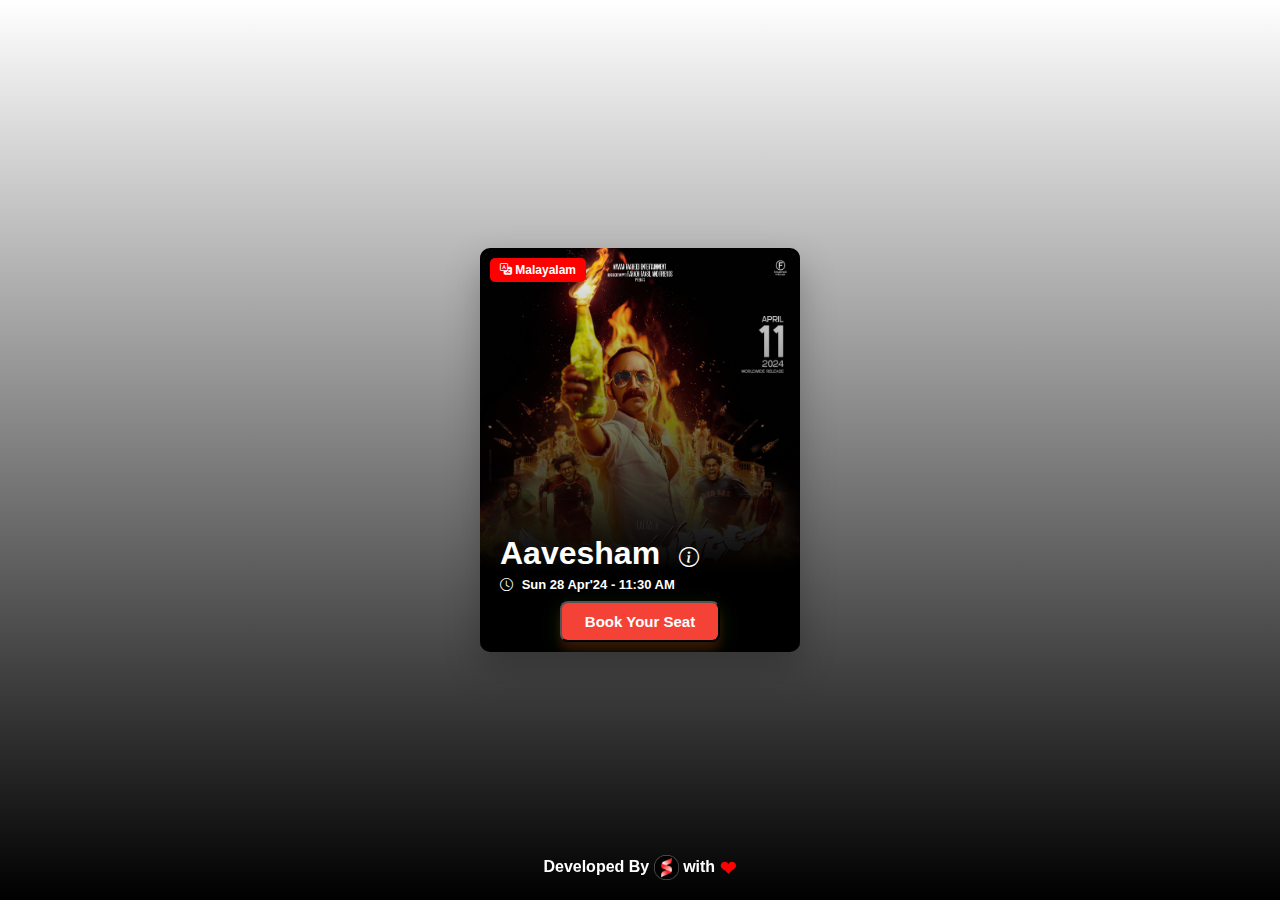
<file: index.html>
<!DOCTYPE html>
<html lang="en">
  <head>
    <meta charset="UTF-8" />
    <meta name="viewport" content="width=device-width, initial-scale=1.0" />
    <meta http-equiv="X-UA-Compatible" content="IE=edge" />
    <title>Book Your Seat</title>
    <link
      rel="stylesheet"
      href="https://cdn.jsdelivr.net/npm/bootstrap-icons@1.11.3/font/bootstrap-icons.min.css"
    />
    <link rel="stylesheet" href="css/common.css" />
    <link rel="stylesheet" href="css/styles.css" />
    <link rel="icon" type="image/icon" href="images/favicon.ico">
  </head>
  <body>
    <div class="card">
      <div class="language-flag"><i class="bi bi-translate"></i> Malayalam</div>
      <div class="poster">
        <img src="images/aavesham.jpg" />
      </div>
      <div class="details">
        <h1 class="title">
          <span id="movieName">Placeholder Name</span>
          <i class="bi bi-info-circle" onclick="togglePopup()"></i>
        </h1>
        <div class="time">
          <h6>
            <i class="bi bi-clock"></i>
            <span id="movieTime">Placeholder Time</span>
          </h6>
        </div>
      </div>
      <div id="popup" class="popup" style="display: none">
        <div class="popup-content">
          <span class="close-btn" onclick="togglePopup()">&times;</span>
          <p>
            Movie: <b>Aavesham (2024)</b>
            <br />
            Long: <b>2h 35m</b>
            <br />
            IMDb RATING: <b>8.2/10</b>
            <br />
            <b>Action</b>
            <br />
            Three teenagers reaches Bangalore for their engineering degree and
            gets involved in a fight with seniors. They find a local gangster
            named Ranga to help them take revenge.
            <br />
            Director: <b>Jithu Madhavan</b>
            <br />
            Writer: <b>Jithu Madhavan</b>
            <br />
            Stars: <b>Fahadh, FaasilSajin, GopuHipster</b>
          </p>
        </div>
      </div>
      <div class="booking">
        <button
          class="button"
          role="button"
          onclick="window.location.href='/book.html'"
        >
          Book Your Seat
        </button>
      </div>
    </div>

    <footer>
      <div class="footer-content">
        Developed By
        <a href="https://twitter.com/M_Saksham093" target="_blank"
          ><img src="images/my_logo.png" alt="Developer Logo" class="logo"
        /></a>
        with <span class="heart">&#x2764;</span>
      </div>
    </footer>

    <script src="js/details.js"></script>

    <script>
      document.getElementById("movieName").textContent = movieDetails.name;
      document.getElementById("movieTime").textContent = movieDetails.time;
    </script>

    <script src="js/script.js"></script>
  </body>
</html>
</file>
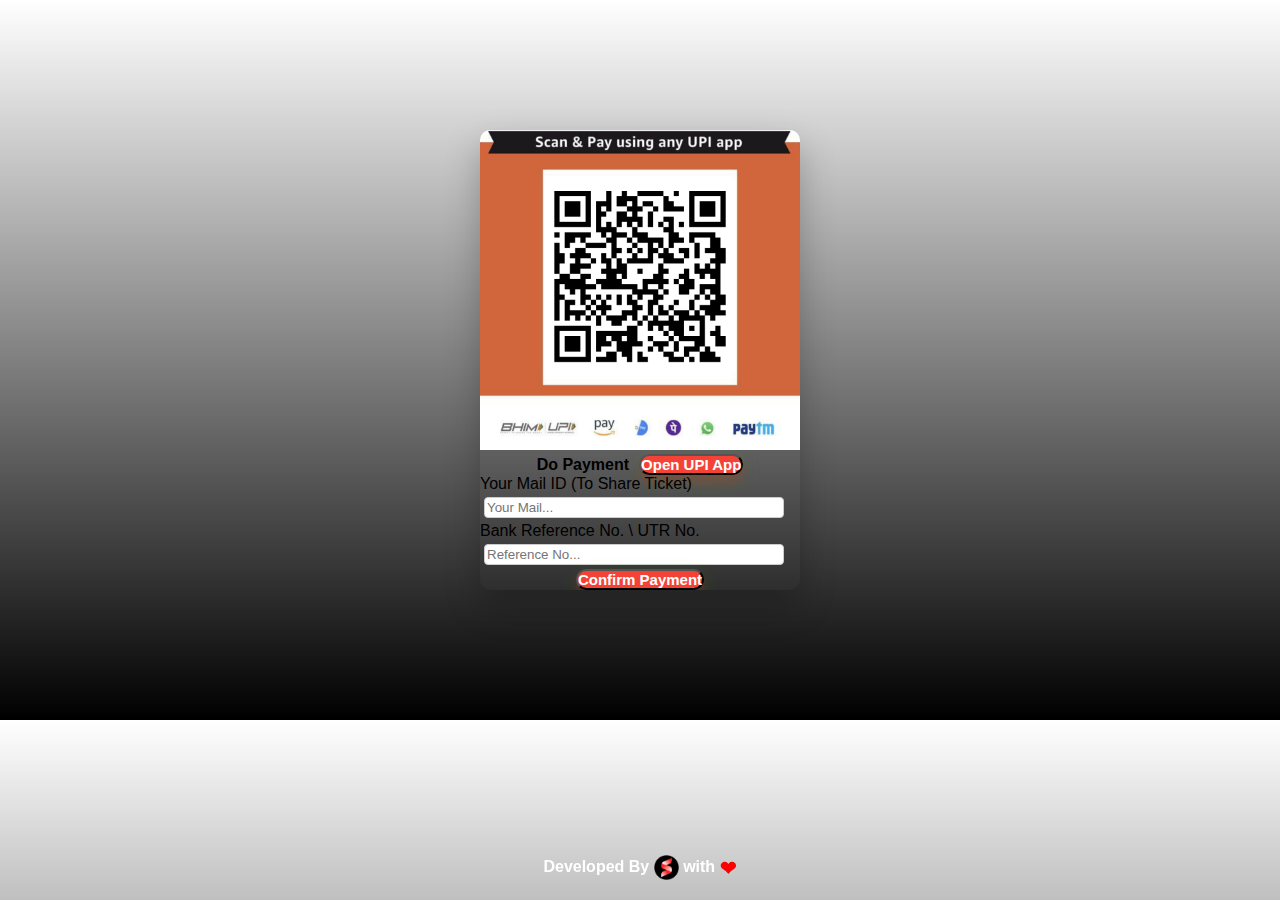
<file: payment.html>
<!DOCTYPE html>
<html lang="en">
  <head>
    <meta charset="UTF-8" />
    <meta name="viewport" content="width=device-width, initial-scale=1.0" />
    <meta http-equiv="X-UA-Compatible" content="IE=edge" />
    <title>Payment</title>
    <link
      href="https://cdn.jsdelivr.net/npm/bootstrap@5.0.2/dist/css/bootstrap.min.css"
      rel="stylesheet"
      integrity="sha384-EVSTQN3/azprG1Anm3QDgpJLIm9Nao0Yz1ztcQTwFspd3yD65VohhpuuCOmLASjC"
      crossorigin="anonymous"
    />
    <link
      rel="stylesheet"
      href="https://cdn.jsdelivr.net/npm/bootstrap-icons@1.11.3/font/bootstrap-icons.min.css"
    />
    <link rel="stylesheet" href="css/common.css" />
    <link rel="stylesheet" href="css/payment.css" />
    <link rel="icon" type="image/icon" href="images/favicon.ico">
  </head>
  <body>
    <div class="payment">
      <div class="card">
        <img src="images/qr.png" class="card-img-top" alt="qr" />
        <div class="payment-container">
          <h4 class="payment-title">Do Payment</h4>
          <button
            class="btn btn-primary"
            role="button"
            aria-label="Open UPI App to do payment"
            onclick="window.location.href='upi://pay?pa=7736912396@paytm&pn=Kiran_Dev&cu=INR&am=200'"
          >
            Open UPI App
          </button>
        </div>
        <div class="card-body">
          <label for="maillabel">Your Mail ID (To Share Ticket)</label>
          <input
            type="email"
            id="mail_id"
            name="mailid"
            placeholder="Your Mail..."
          />

          <label for="lname">Bank Reference No. \ UTR No.</label>
          <input
            type="number"
            id="reference_no"
            name="lastname"
            placeholder="Reference No..."
          />
        </div>
        <div class="payment-container">
          <button class="btn btn-confirm" onclick="confirmPayment()">
            Confirm Payment
          </button>
        </div>
      </div>
    </div>

    <!-- Modal Structure -->
    <div id="myModal" class="modal" style="display: none">
      <div class="modal-content">
        <span class="close">&times;</span>
        <p id="modalText">Thank you for confirmation! Your movie ticket will be shared via email within 24 hours. For assistance, please contact us on WhatsApp: <a href="https://wa.me/919656709933?text=Hello!%20I%20need%20help." target="_blank">WhatsApp Support</a>.<p>
      </div>
    </div>

    <footer>
      <div class="footer-content">
        Developed By
        <a href="https://twitter.com/M_Saksham093" target="_blank"
          ><img src="images/my_logo.png" alt="Developer Logo" class="logo"
        /></a>
        with <span class="heart">&#x2764;</span>
      </div>
    </footer>

    <script src="js/pay.js"></script>
  </body>
</html>
</file>
<file: css/common.css>
@import url('https://fonts.googleapis.com/css2?family=Poppins:wght@100;200;300;400;500;600;700;800;900&display=swap');
@import url('https://fonts.googleapis.com/css?family=PT +Sans');

* {
    margin: 0;
    padding: 0;
    box-sizing: border-box;
    font-family: 'PT Sans', sans-serif;
}

:root {
    --color: linear-gradient(0deg, transparent, rgb(184, 184, 184, .2))
}

body {
    display: flex;
    justify-content: center;
    align-items: center;
    min-height: 100vh;
    background: linear-gradient(#ffffff, #000000);
}
</file>
<file: css/styles.css>
.card {
    position: relative;
    width: 320px;
    height: auto;
    border-radius: 10px;
    overflow: hidden;
    box-shadow: 0 15px 35px rgba(0, 0, 0, 0.25);
}

.card .language-flag {
    position: absolute;
    top: 10px;
    left: 10px;
    background-color: red;
    color: white;
    font-weight: 600;
    padding: 5px 10px;
    border-radius: 5px;
    font-size: 12px;
    z-index: 4; /* Ensures the flag appears above other elements */
}

.card .poster {
    position: relative;
    overflow: hidden;
}

.card .poster::before {
    content: '';
    position: absolute;
    bottom: 0;
    width: 100%;
    height: 100%;
    background: linear-gradient(0deg, #000000 20%, transparent);
    transition: 0.5s;
    z-index: 1;
}

.card .poster img {
    width: 100%;
    height: 100%;
    top: 0;
    object-fit: contain;
}

.card .details {
    position: absolute;
    bottom: 40px;
    left: 0;
    padding: 20px;
    width: 100%;
    z-index: 2;
    transition: 0.5s;
}

.card .details .title {
    padding: 5px 0;
    color: #fff;
}

.card .details .time {
    color: #fff;
    display: flex;
    align-items: center;
    bottom: 55px;
}

.card .details .time h6 {
    font-size: 13px;
    margin-right: 15px;
}

.card .details .time h6 i {
    margin-right: 5px;
}

.popup {
    position: fixed;
    top: 50%;
    left: 50%;
    transform: translate(-50%, -50%);
    background-color: white;
    z-index: 5;
    width: 80%;
    box-shadow: 0px 0px 15px 5px rgba(0,0,0,0.4);
    border-radius: 10px;
    padding: 20px;
    display: none;
    pointer-events: auto;
}

.popup-content {
    position: relative;
    max-width: 600px;
    margin: auto;
    text-align: left;
    pointer-events: auto;
}

.close-btn {
    position: absolute;
    top: 5px;
    right: 30px;
    transition: all 200ms;
    font-size: 30px;
    font-weight: bold;
    text-decoration: none;
    color: #333;
    cursor: pointer;
}

.close-btn:hover {
    color: #06D85F;
  }

.bi-info-circle {
    cursor: pointer;
    margin-left: 10px;
    font-size: 20px;
}



.card .booking .button {
    position: absolute;
    bottom: 10px;
    padding: 10px;
    z-index: 3;
    left: 25%;
    right: 25%;
    align-items: center;
    justify-content: center;
    display: flex;
    background-color: #f44336;
    border-radius: 8px;
    color: #FFFFFF;
    text-align: center;
    font-size: 15px;
    font-weight: 600;
    box-shadow: 0 8px 8px 0 rgba(213, 26, 26, 0.2), 0 6px 20px 0 rgba(83, 186, 8, 0.19);
    transition: 0.2s;
}

.card .booking .button:hover {
    box-shadow: 0 8px 8px 0 rgba(255, 255, 255, 0.24), 0 17px 50px 0 rgba(255, 255, 255, 0.19);
}

footer {
    text-align: center;
    padding: 20px;
    /* background-color: #f1f1f1; */
    position: fixed;
    bottom: 0;
    width: 100%;
    color: #fff;
    font-weight: 600;
}

.footer-content {
    display: inline-block;
    text-align: center;
}

.logo {
    height: 25px;
    vertical-align: middle;
}

.heart {
    color: red;
    font-size: 20px;
    vertical-align: middle;
}
</file>
<file: css/payment.css>
@import url('https://fonts.googleapis.com/css2?family=Poppins:wght@100;200;300;400;500;600;700;800;900&display=swap');

* {
    margin: 0;
    padding: 0;
    box-sizing: border-box;
    font-family: 'PT Sans', sans-serif;
}

body {
    display: flex;
    justify-content: center;
    align-items: center;
    min-height: 80vh;
    background: linear-gradient(#ffffff, #000000);
}

.payment {
    position: relative;
    width: 320px;
    height: auto;
    justify-content: center;
    border-radius: 10px;
    overflow: hidden;
    box-shadow: 0 15px 35px rgba(0, 0, 0, 0.25);
}

.card-img-top {
    content: '';
    position: absolute;
    bottom: 0;
    width: 100%;
    height: 90%;
    position: relative;
    overflow: hidden;
}

.payment-container {
    justify-content: center;
    display: flex;
    align-items: center;
    gap: 10px;
}

.payment-title {
    margin: 0;
}


.btn-primary {
    border-radius: 50px;
    background-color: #f44336;
    color: #FFFFFF;

    font-size: 15px;
    font-weight: 600;
    box-shadow: 0 8px 8px rgba(213, 26, 26, 0.2), 0 6px 20px rgba(83, 186, 8, 0.19);
    transition: 0.2s;
}

.btn-primary:hover {
    background-color: black;
}

.btn-confirm {
    border-radius: 50px;
    background-color: #f44336;
    color: #FFFFFF;
    justify-content: center;
    font-size: 15px;
    font-weight: 600;
    box-shadow: 0 8px 8px rgba(213, 26, 26, 0.2), 0 6px 20px rgba(83, 186, 8, 0.19);
    transition: 0.2s;
}

.btn-confirm:hover {
    background-color: black;
}

h3,
h5 {
    color: rgb(0, 0, 0);
}

.card-body {
    justify-content: center;
    align-items: center;
    margin-top: 0;
}


input[type="email"], input[type="number"] {
    width: calc(100% - 20px);
    padding: 2px 5px 2px 2px;
    margin: 4px;
    border: 1px solid #ccc;
    border-radius: 4px;
}

/* Hide the spinner/arrows from input number */
input[type="number"]::-webkit-inner-spin-button, 
input[type="number"]::-webkit-outer-spin-button {
    -webkit-appearance: none;
    margin: 0;
}

footer {
    text-align: center;
    padding: 20px;
    /* background-color: #f1f1f1; */
    position: fixed;
    bottom: 0;
    width: 100%;
    color: #fff;
    font-weight: 600;
}

.footer-content {
    display: inline-block;
    text-align: center;
}

.logo {
    height: 25px;
    vertical-align: middle;
}

.heart {
    color: red;
    font-size: 20px;
    vertical-align: middle;
}

.modal {
    display: none;
    position: fixed;
    z-index: 1;
    left: 0;
    top: 0;
    width: 100%;
    height: 100%;
    overflow: auto;
    background-color: rgb(0, 0, 0);
    background-color: rgba(0, 0, 0, 0.4);
  }
  .modal-content {
    background-color: #fefefe;
    margin: 15% auto;
    padding: 20px;
    border: 1px solid #888;
    width: 80%;
  }
  .close {
    color: #aaa;
    float: right;
    font-size: 28px;
    font-weight: bold;
  }
  .close:hover,
  .close:focus {
    color: black;
    text-decoration: none;
    cursor: pointer;
  }
</file>
